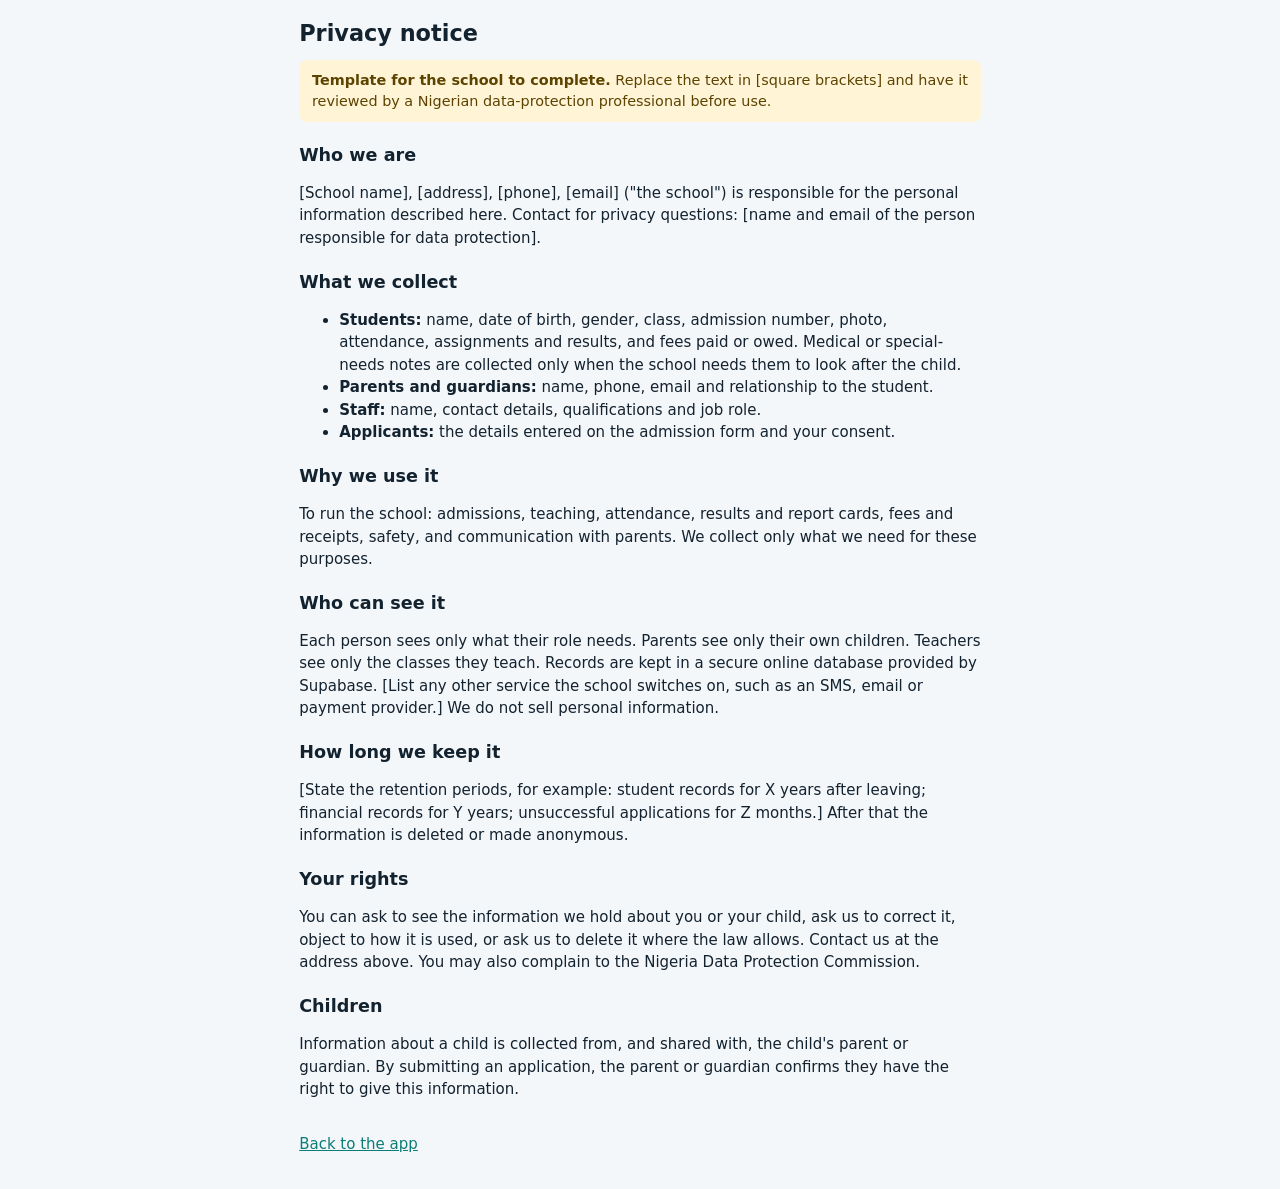
<file: privacy.html>
<!doctype html>
<html lang="en">
<head>
<meta charset="utf-8">
<meta name="viewport" content="width=device-width, initial-scale=1">
<title>Privacy notice</title>
<link rel="stylesheet" href="app.css">
<style>main{max-width:720px;margin:0 auto;padding:1.2rem}h2{margin-top:1.4rem}</style>
</head>
<body>
<main>
<h1>Privacy notice</h1>
<p class="msg err" style="background:#fff4d6;color:#5c4300"><strong>Template for the school to complete.</strong> Replace the text in [square brackets] and have it reviewed by a Nigerian data-protection professional before use.</p>

<h2>Who we are</h2>
<p>[School name], [address], [phone], [email] ("the school") is responsible for the personal information described here. Contact for privacy questions: [name and email of the person responsible for data protection].</p>

<h2>What we collect</h2>
<ul>
<li><strong>Students:</strong> name, date of birth, gender, class, admission number, photo, attendance, assignments and results, and fees paid or owed. Medical or special-needs notes are collected only when the school needs them to look after the child.</li>
<li><strong>Parents and guardians:</strong> name, phone, email and relationship to the student.</li>
<li><strong>Staff:</strong> name, contact details, qualifications and job role.</li>
<li><strong>Applicants:</strong> the details entered on the admission form and your consent.</li>
</ul>

<h2>Why we use it</h2>
<p>To run the school: admissions, teaching, attendance, results and report cards, fees and receipts, safety, and communication with parents. We collect only what we need for these purposes.</p>

<h2>Who can see it</h2>
<p>Each person sees only what their role needs. Parents see only their own children. Teachers see only the classes they teach. Records are kept in a secure online database provided by Supabase. [List any other service the school switches on, such as an SMS, email or payment provider.] We do not sell personal information.</p>

<h2>How long we keep it</h2>
<p>[State the retention periods, for example: student records for X years after leaving; financial records for Y years; unsuccessful applications for Z months.] After that the information is deleted or made anonymous.</p>

<h2>Your rights</h2>
<p>You can ask to see the information we hold about you or your child, ask us to correct it, object to how it is used, or ask us to delete it where the law allows. Contact us at the address above. You may also complain to the Nigeria Data Protection Commission.</p>

<h2>Children</h2>
<p>Information about a child is collected from, and shared with, the child's parent or guardian. By submitting an application, the parent or guardian confirms they have the right to give this information.</p>

<p style="margin-top:2rem"><a href="index.html">Back to the app</a></p>
</main>
</body>
</html>
</file>
<file: app.css>
:root{
  --navy:#0b2a4a; --navy-2:#12395f; --teal:#0f9d94; --teal-2:#0b7d76;
  --bg:#f4f7fa; --surface:#fff; --text:#13222f; --muted:#5b6b7a; --line:#dde5ec;
  --danger:#c0392b; --ok:#1a8a4a; --warn:#b7791f; --radius:10px;
  --side:248px; --side-c:68px;
  font-family:"Inter","Segoe UI",system-ui,-apple-system,Roboto,sans-serif;
}
:root:not([data-theme="light"]){}
@media (prefers-color-scheme:dark){
  :root:not([data-theme="light"]){--bg:#0c1722;--surface:#122131;--text:#e6eef5;--muted:#93a4b5;--line:#22364a;--navy:#0a1b2d;--navy-2:#10304f}
}
:root[data-theme="dark"]{--bg:#0c1722;--surface:#122131;--text:#e6eef5;--muted:#93a4b5;--line:#22364a;--navy:#0a1b2d;--navy-2:#10304f}
*{box-sizing:border-box}
html,body{height:100%;margin:0}
body{background:var(--bg);color:var(--text);font-size:15px;line-height:1.5}
h1,h2,h3{margin:0 0 .5rem;line-height:1.25}
h1{font-size:1.4rem}h2{font-size:1.1rem}
a{color:var(--teal-2)}
button,input,select{font:inherit;color:inherit}
:focus-visible{outline:3px solid var(--teal);outline-offset:2px}
.hidden{display:none!important}
.muted{color:var(--muted)}
.sr{position:absolute;left:-9999px}

/* buttons & forms */
.btn{background:var(--teal);color:#fff;border:0;border-radius:8px;padding:.6rem 1rem;cursor:pointer;font-weight:600;min-height:42px}
.btn:hover{background:var(--teal-2)}
.btn.ghost{background:transparent;color:var(--text);border:1px solid var(--line)}
.btn.ghost:hover{background:var(--bg)}
.btn.danger{background:var(--danger)}
.btn:disabled{opacity:.6;cursor:wait}
label{display:block;font-weight:600;margin:.7rem 0 .25rem;font-size:.9rem}
input,select{width:100%;padding:.6rem .7rem;border:1px solid var(--line);border-radius:8px;background:var(--surface);min-height:42px}
.msg{padding:.6rem .8rem;border-radius:8px;margin:.8rem 0;font-size:.9rem}
.msg.err{background:#fdecea;color:#8a1f14}
.msg.ok{background:#e6f6ec;color:#14612f}
:root[data-theme="dark"] .msg.err{background:#3a1b18;color:#ffb4aa}
:root[data-theme="dark"] .msg.ok{background:#16341f;color:#9be3b3}

/* auth screen */
.auth{min-height:100%;display:grid;grid-template-columns:1fr 1fr}
.auth-brand{background:linear-gradient(160deg,var(--navy),var(--navy-2));color:#fff;padding:3rem;display:flex;flex-direction:column;justify-content:center}
.auth-brand h1{font-size:2rem;max-width:14ch}
.auth-brand p{max-width:34ch;opacity:.85}
.auth-card{display:flex;align-items:center;justify-content:center;padding:2rem}
.auth-card form{width:100%;max-width:380px}
.linkbtn{background:none;border:0;color:var(--teal-2);cursor:pointer;padding:.3rem 0;text-decoration:underline}
@media(max-width:800px){.auth{grid-template-columns:1fr}.auth-brand{padding:1.5rem}.auth-brand h1{font-size:1.4rem}}

/* app shell */
.app{display:grid;grid-template-columns:var(--side) 1fr;min-height:100%}
.app.collapsed{grid-template-columns:var(--side-c) 1fr}
.sidebar{background:var(--navy);color:#d8e4ef;position:sticky;top:0;height:100vh;overflow-y:auto;padding:1rem .6rem;z-index:30}
.brand{display:flex;align-items:center;gap:.6rem;padding:.2rem .5rem 1rem;color:#fff;font-weight:700}
.logo{width:34px;height:34px;border-radius:8px;background:var(--teal);display:grid;place-items:center;font-weight:800;flex:none}
.nav button{display:flex;align-items:center;gap:.7rem;width:100%;background:none;border:0;color:inherit;padding:.65rem .7rem;border-radius:8px;cursor:pointer;text-align:left;min-height:44px}
.nav button:hover{background:rgba(255,255,255,.08)}
.nav button.active{background:rgba(15,157,148,.25);color:#fff}
.nav .ic{width:22px;text-align:center;flex:none}
.app.collapsed .brand span.t,.app.collapsed .nav .t{display:none}
.main{min-width:0;display:flex;flex-direction:column}
.topbar{display:flex;align-items:center;gap:.6rem;padding:.6rem 1rem;background:var(--surface);border-bottom:1px solid var(--line);position:sticky;top:0;z-index:20;flex-wrap:wrap}
.topbar .grow{flex:1;min-width:120px}
.topbar select{width:auto;max-width:170px}
.topbar input[type=search]{max-width:260px}
.content{padding:1.2rem;max-width:1200px;width:100%}
.cards{display:grid;grid-template-columns:repeat(auto-fit,minmax(190px,1fr));gap:.9rem;margin:1rem 0}
.card{background:var(--surface);border:1px solid var(--line);border-radius:var(--radius);padding:1rem}
.card .n{font-size:1.7rem;font-weight:700}
.panel{background:var(--surface);border:1px solid var(--line);border-radius:var(--radius);padding:1rem;margin-bottom:1rem}
.empty{text-align:center;padding:1.6rem;color:var(--muted)}
.tablewrap{overflow-x:auto}
table{border-collapse:collapse;width:100%;min-width:480px}
th,td{padding:.55rem .6rem;border-bottom:1px solid var(--line);text-align:left;font-size:.92rem}
th{cursor:pointer;user-select:none;white-space:nowrap}
.row{display:flex;gap:.6rem;flex-wrap:wrap;align-items:end}
.row>div{flex:1;min-width:140px}
.pager{display:flex;gap:.5rem;align-items:center;justify-content:flex-end;margin-top:.6rem}
.badge{display:inline-block;padding:.1rem .5rem;border-radius:99px;background:var(--bg);border:1px solid var(--line);font-size:.78rem}
.spin{display:inline-block;width:18px;height:18px;border:3px solid var(--line);border-top-color:var(--teal);border-radius:50%;animation:sp .8s linear infinite;vertical-align:middle}
@keyframes sp{to{transform:rotate(360deg)}}
.menu{position:absolute;right:1rem;top:56px;background:var(--surface);border:1px solid var(--line);border-radius:var(--radius);padding:.5rem;min-width:220px;box-shadow:0 8px 24px rgba(0,0,0,.15)}
dialog{border:1px solid var(--line);border-radius:var(--radius);background:var(--surface);color:var(--text);max-width:420px;width:92%}
dialog::backdrop{background:rgba(0,0,0,.5)}
@media(max-width:860px){
  .app,.app.collapsed{grid-template-columns:1fr}
  .sidebar{position:fixed;left:0;top:0;width:260px;transform:translateX(-100%);transition:transform .2s}
  .app.open .sidebar{transform:none}
  .app.collapsed .brand span.t,.app.collapsed .nav .t{display:inline}
  .scrim{position:fixed;inset:0;background:rgba(0,0,0,.45);z-index:25}
}
@media(prefers-reduced-motion:reduce){*{animation:none!important;transition:none!important}}
@media print{.sidebar,.topbar,.btn,.no-print,.menu,.scrim{display:none!important}.app{display:block}.content{padding:0;max-width:none}.panel{border:0}}
</file>
